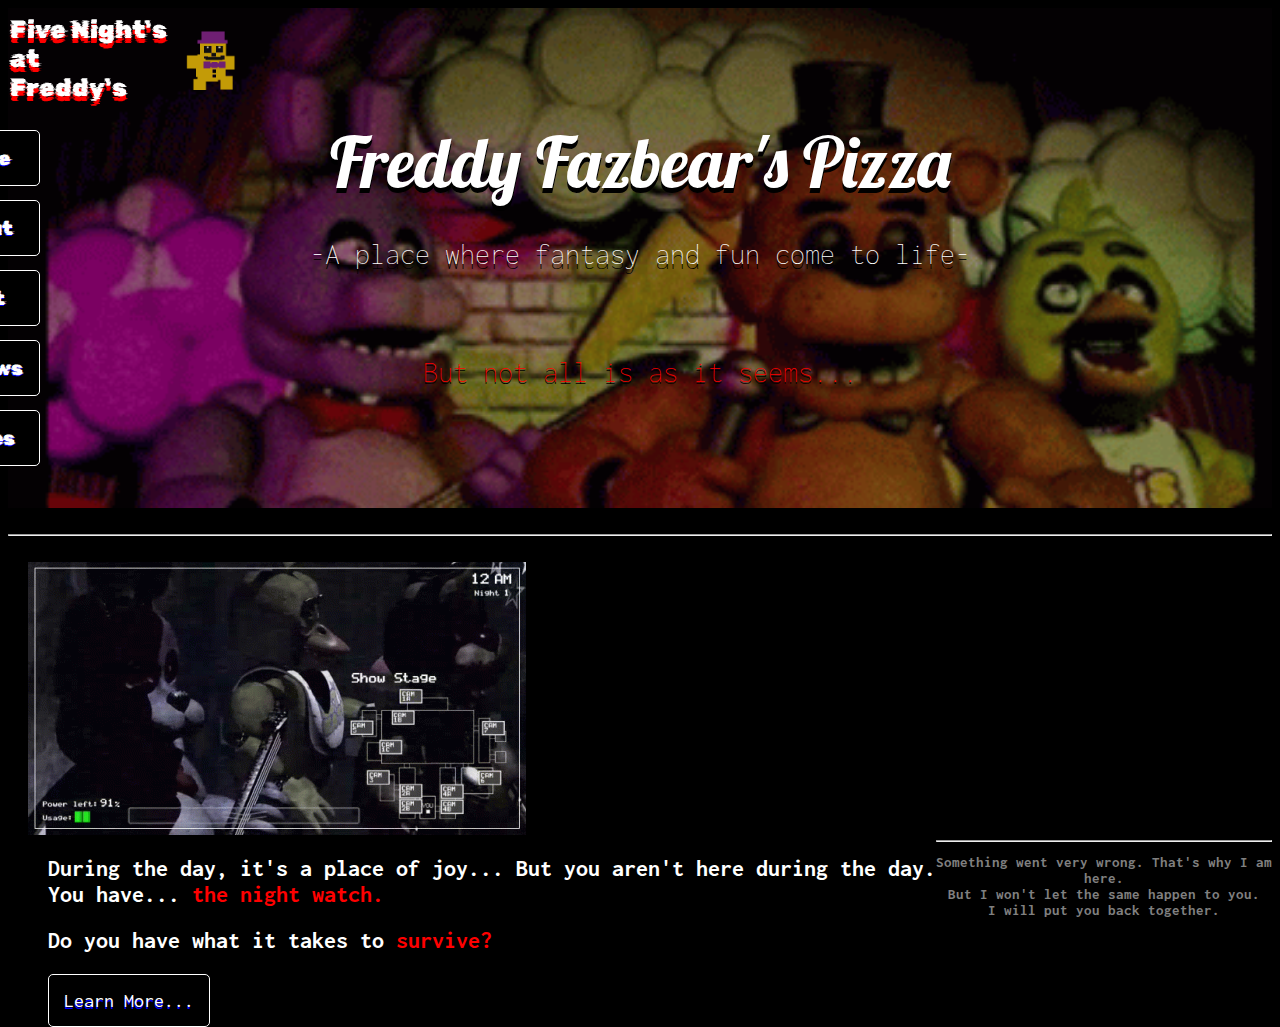
<file: index.html>
<!DOCTYPE html>
<html lang="en">
<head>
    <link rel="stylesheet" href="stylesheet_index.css"> <!--Link for stylesheet-->
    <meta charset="UTF-8">
    <meta http-equiv="X-UA-Compatible" content="IE=edge">
    <meta name="viewport" content="width=device-width, initial-scale=1.0">
    <title>Home - Five Night's at Freddy's</title>
</head>
<body>
    <!--Title of the website-->
    <header>
        <a href="index.html" class="webTitle2">Five Night's<br> at<br> Freddy's</a>
    </header>

    <!--Title with a background image-->
    <div id="titleImage">
        <div class="titleText">
            <h1 class="webTitle1">
                <label class="pizzaPlace">Freddy Fazbear's Pizza</label> <br> <br>-A place where fantasy and fun come to life-
            </h1>
            <br> <br>
            <p class="bottomText">But not all is as it seems...</p> <!--Bottom Text-->
        </div>
    </div>
    <br>

    <!--Side Navigation-->
    <nav id="sideNav">
        <a href="index.html" id="homeLink">Home</a>
        <a href="about.html" id="aboutLink">About</a>
        <a href="char.html" id="charLink">Cast</a>
        <a href="review.html" id="reviewLink">Reviews</a>
        <a href="game.html" id="gameLink">Games</a>
    </nav>

    <hr>
    <br>

    <!--Small section GIF and text-->
    <main id="info">
        <img src="/images/FNAF_stageCam-mvi.gif">
        <div class="leftText">
            <h2>During the day, it's a place of joy... But you aren't here during the day.<br> You have... 
                <label class="night">the night watch.</label>
            </h2>
            <h2>Do you have what it takes to <label class="night">survive?</label></h2>
            <br>
            <a href="about.html" id="aboutLink-button">Learn More...</a> <!--Button to About page-->
        </div>
    </main>

    <br><br><br><br><br><br><br><br><br><br><br><br><br><br><br> <!--Bunch of breaks-->
    <hr>

    <!--Footer with a short text-->
    <footer id="footer"> 
        <h2>
            Something went very wrong. That's why I am here.<br>
            But I won't let the same happen to you.<br>
            I will put you back together.
        </h2>
    </footer>

    <img src="/images/fredbearPlush.gif" id="fredbear" title="Hello" width="60px"> <!--Fredbear Image-->

    <script src="fredbear.js"></script> <!--Fredbear's JavaScript-->
</body>
</html>
</file>
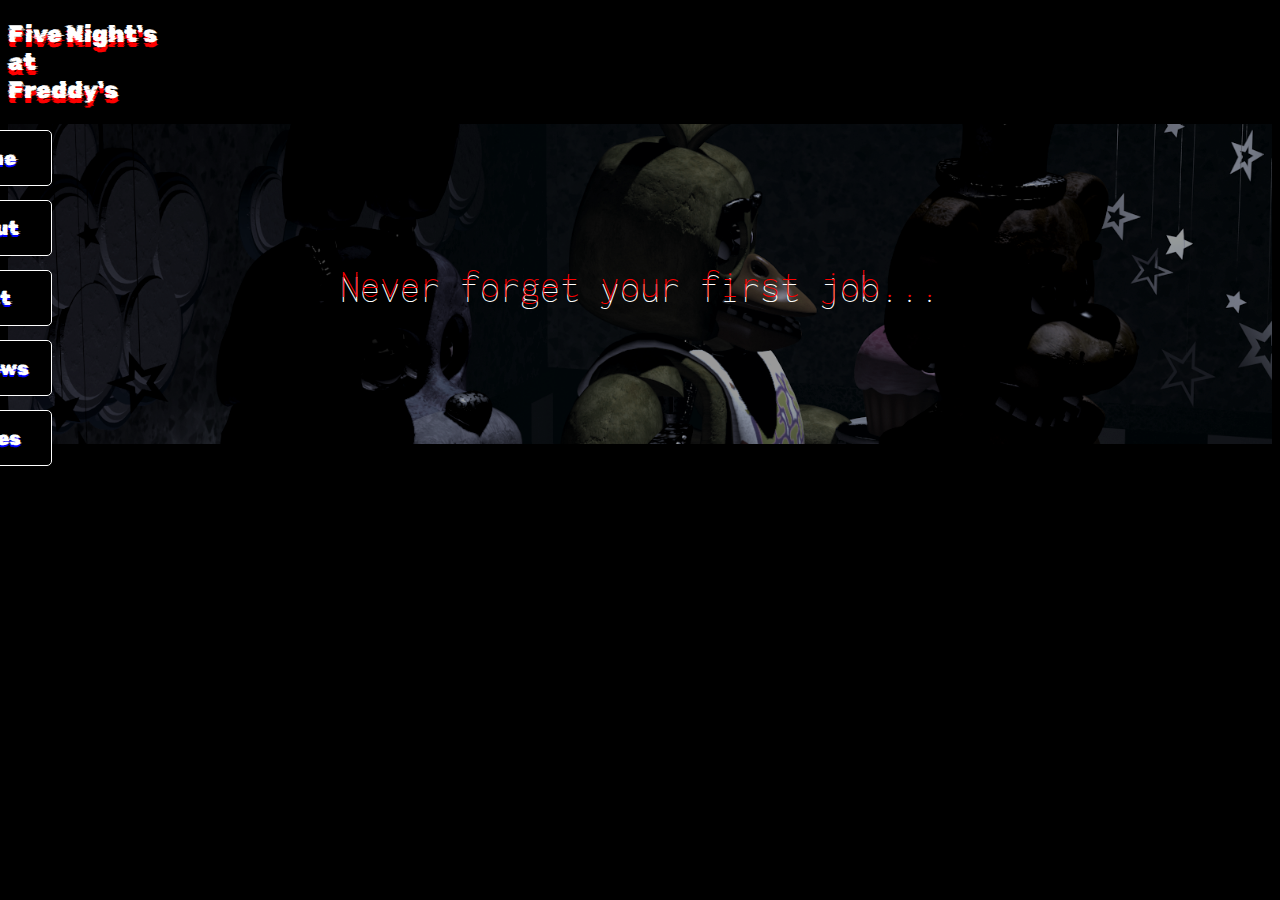
<file: website/index.html>
<!DOCTYPE html>
<html lang="en">
<head>
    <link rel="stylesheet" href="stylesheet.css">
    <meta charset="UTF-8">
    <meta http-equiv="X-UA-Compatible" content="IE=edge">
    <meta name="viewport" content="width=device-width, initial-scale=1.0">
    <title>temp_Title</title>
</head>
<body>
    <div>
        <h2 class="webTitle2">Five Night's<br> at<br> Freddy's</h3>
    </div>

    <div class="titleImage">
        <div class="titleText">
            <h1 class="webTitle1">Never forget your first job...</h1> 
        </div>
    </div>
    

    <div id="sideNav">
        <a href="" id="homeLink">Home</a>
        <a href="" id="aboutLink">About</a>
        <a href="" id="charLink">Cast</a>
        <a href="" id="reviewLink">Reviews</a>
        <a href="" id="gameLink">Games</a>
    </div>
</body>
</html>
</file>
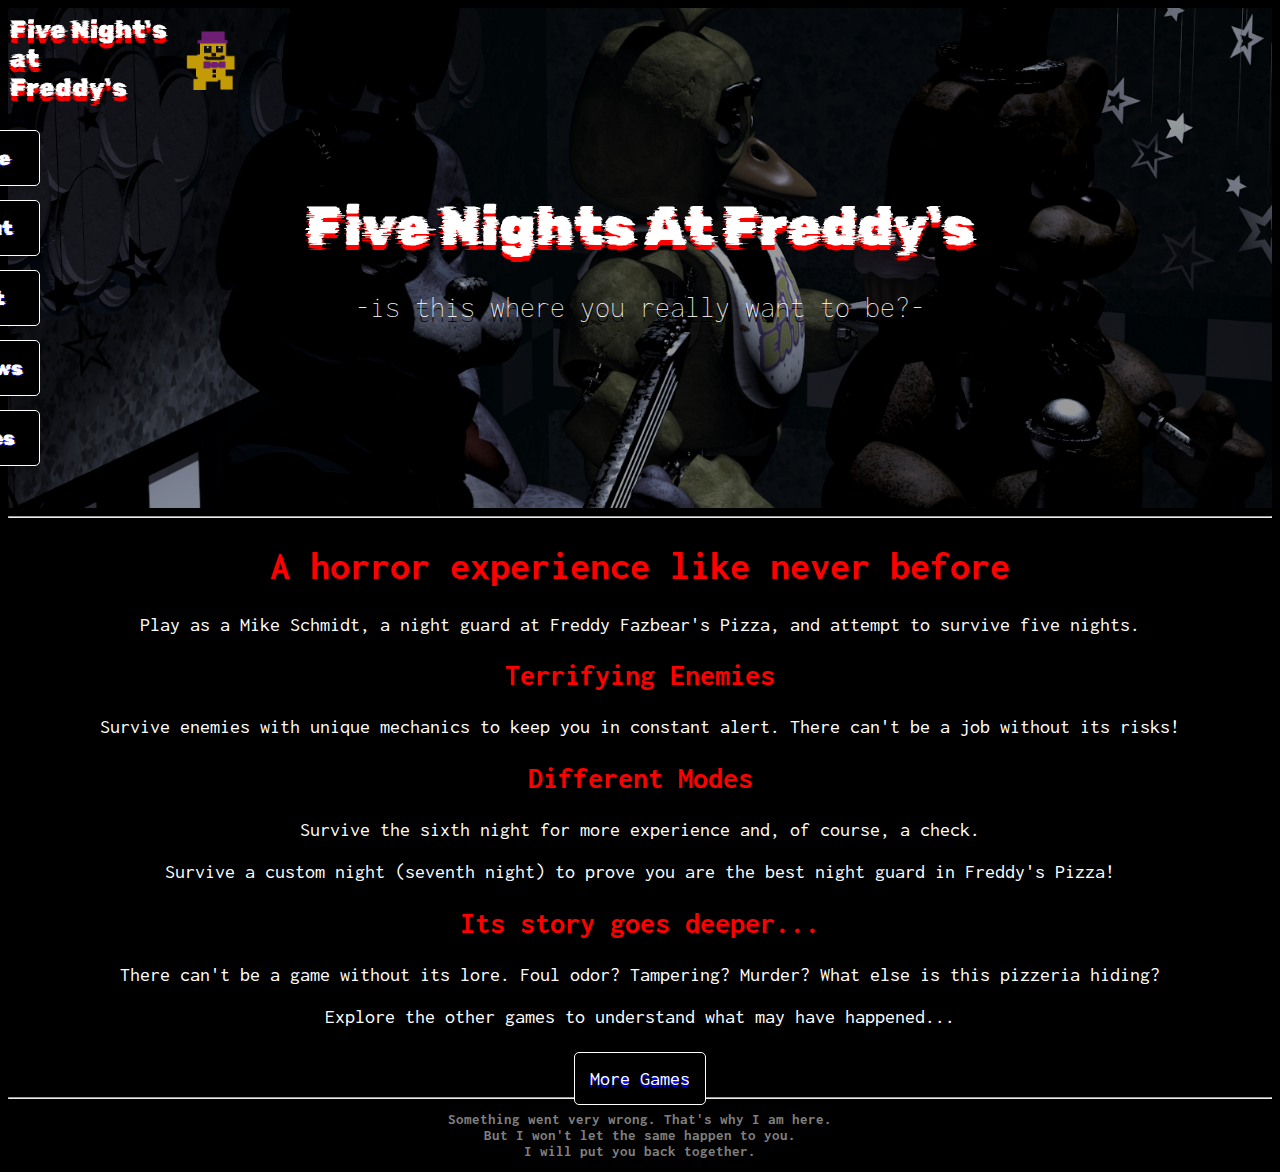
<file: about.html>
<!DOCTYPE html>
<html lang="en">
<head>
    <link rel="stylesheet" href="stylesheet_about.css">
    <meta charset="UTF-8">
    <meta http-equiv="X-UA-Compatible" content="IE=edge">
    <meta name="viewport" content="width=device-width, initial-scale=1.0">
    <title>About - Five Nights at Freddy's</title>
</head>
<body>
    <header>
        <a href="index.html" class="webTitle2">Five Night's<br> at<br> Freddy's</a>
    </header>

    <nav id="sideNav">
        <a href="index.html" id="homeLink">Home</a>
        <a href="about.html" id="aboutLink">About</a>
        <a href="char.html" id="charLink">Cast</a>
        <a href="review.html" id="reviewLink">Reviews</a>
        <a href="game.html" id="gameLink">Games</a>
    </nav>

    <div id="titleImage">
        <div class="titleText">
            <h1 class="webTitle1">
                <label class="theTitle">Five Nights At Freddy's</label> <br> <br>-is this where you really want to be?-
            </h1>
        </div>
    </div>

    <hr>

    <!--For containing text-->
    <main id="textContainer">
        <h1 class="horrorText">A horror experience like never before</h1>
        <p>
            Play as a Mike Schmidt, a night guard at Freddy Fazbear's Pizza, and attempt to survive five nights.
        </p>

        <h2 class="horrorText">Terrifying Enemies</h2>
        <p>
            Survive enemies with unique mechanics to keep you in constant alert. There can't be a job without its risks!
        </p>

        <h2 class="horrorText">Different Modes</h2>
        <p>
            Survive the sixth night for more experience and, of course, a check.<br><br>
            Survive a custom night (seventh night) to prove you are the best night guard in Freddy's Pizza!
        </p>

        <h2 class="horrorText">Its story goes deeper...</h2>
        <p>
            There can't be a game without its lore. Foul odor? Tampering? Murder? What else is this pizzeria hiding?
            <br><br>
            Explore the other games to understand what may have happened...
        </p>
        <br>
        <a href="game.html" id="gameLink-button">More Games</a> <!--button to Game page-->
    </main>

    <hr>

    <footer id="footer"> 
        <h2>
            Something went very wrong. That's why I am here.<br>
            But I won't let the same happen to you.<br>
            I will put you back together.
        </h2>
    </footer>

    <img src="/images/fredbearPlush.gif" id="fredbear" title="Hello" width="60px">

    <script src="fredbear.js"></script>
</body>
</html>
</file>
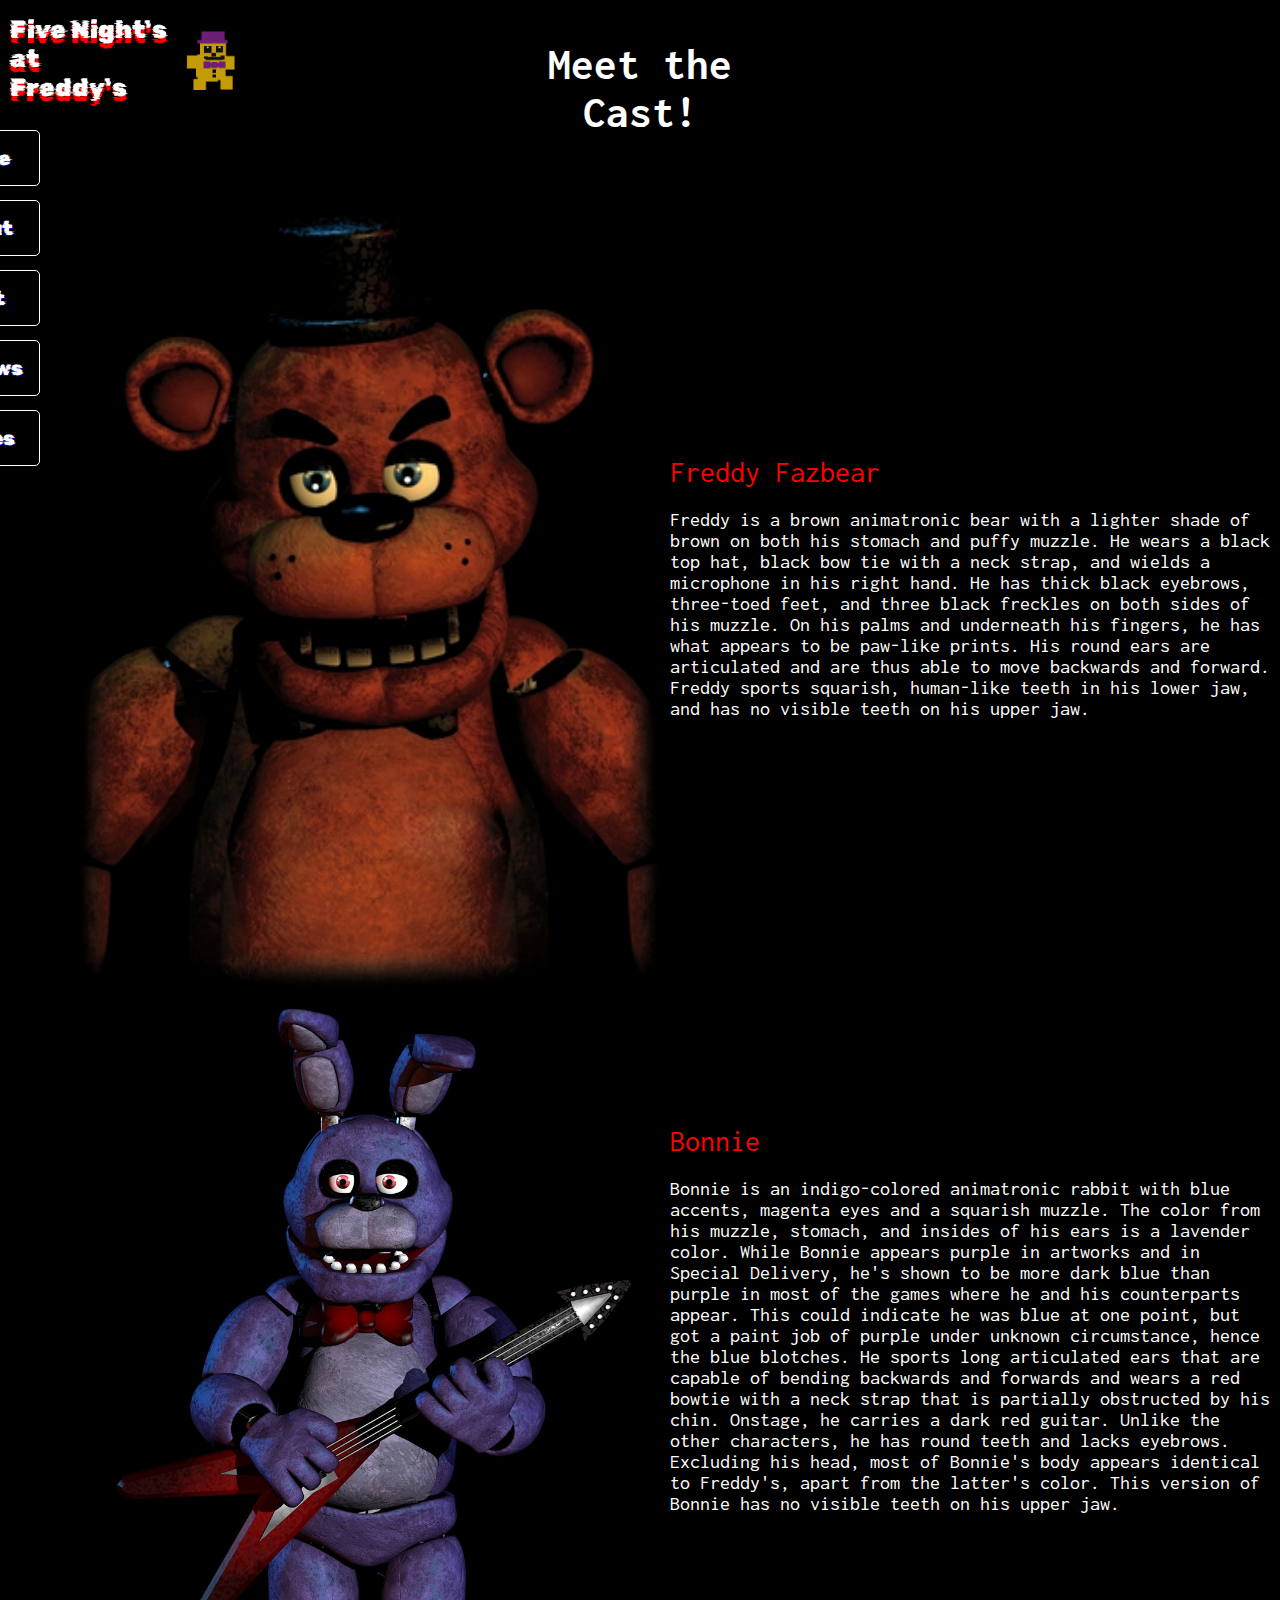
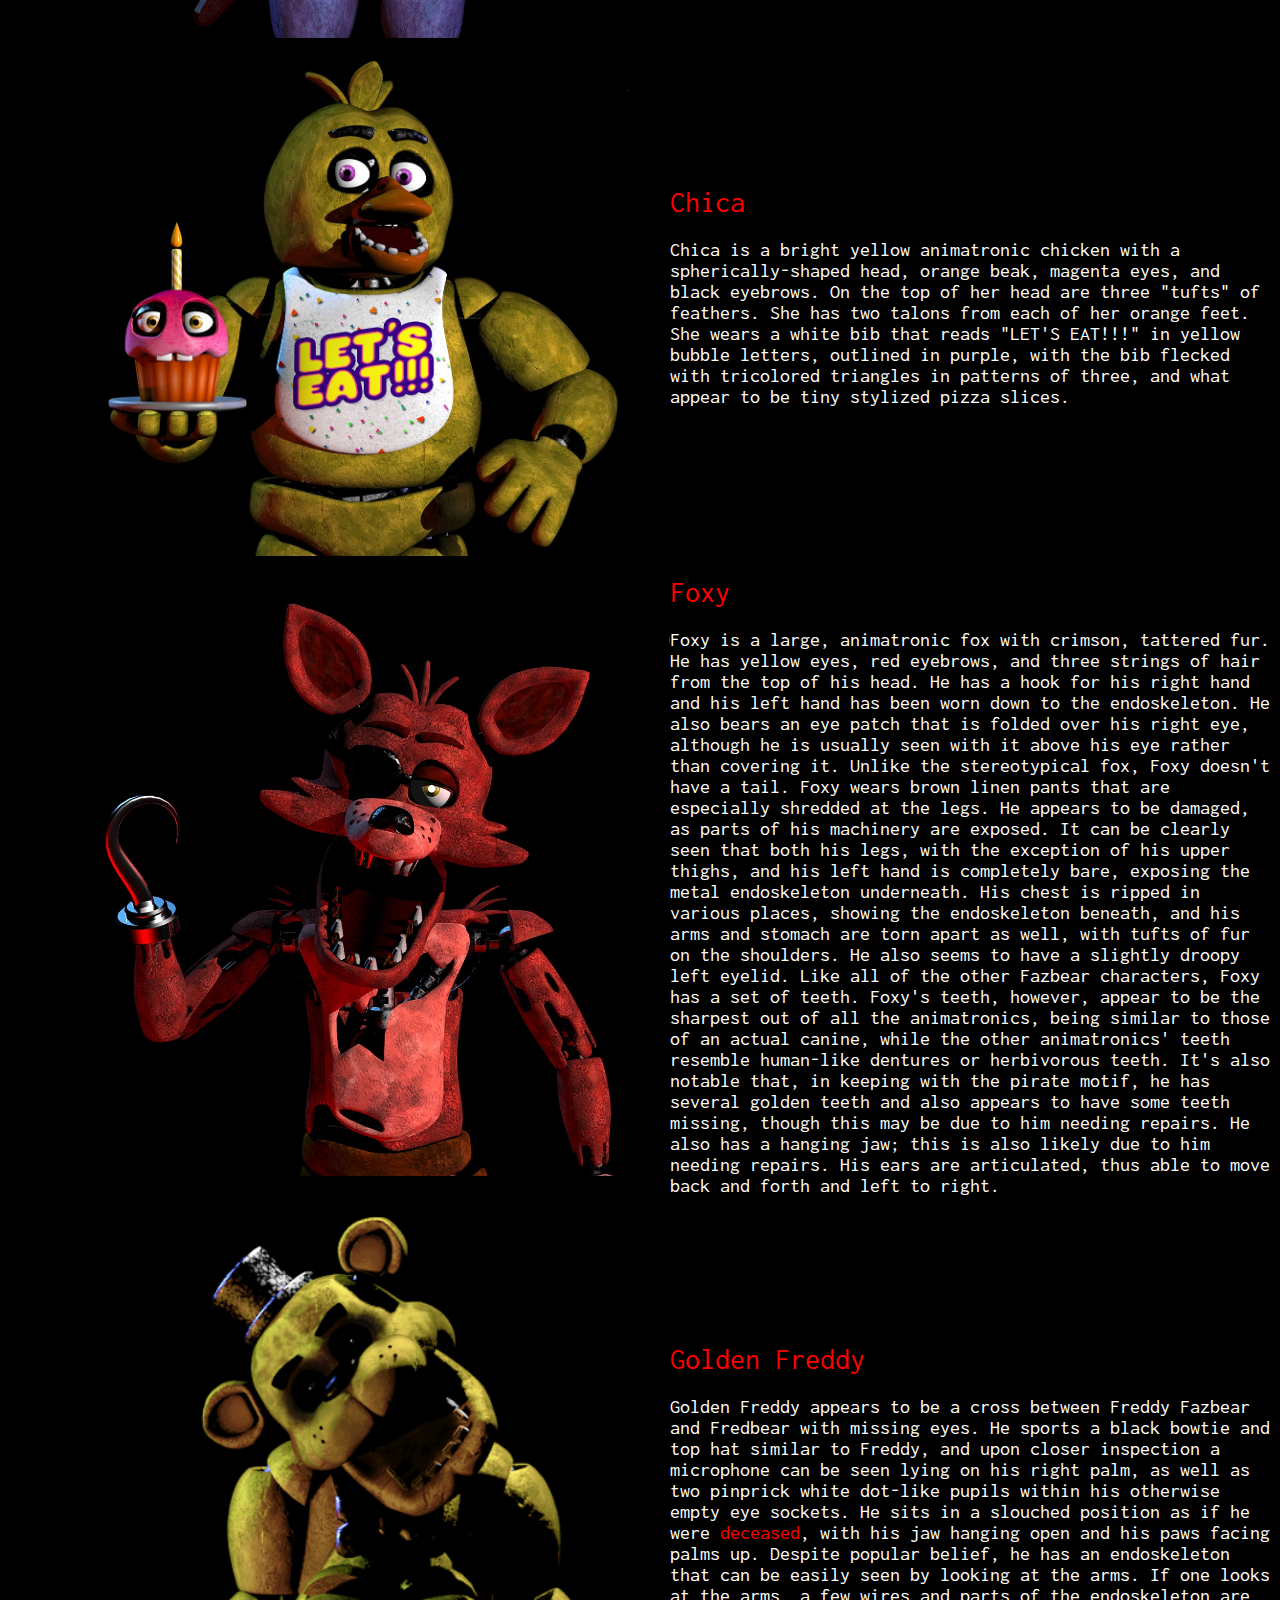
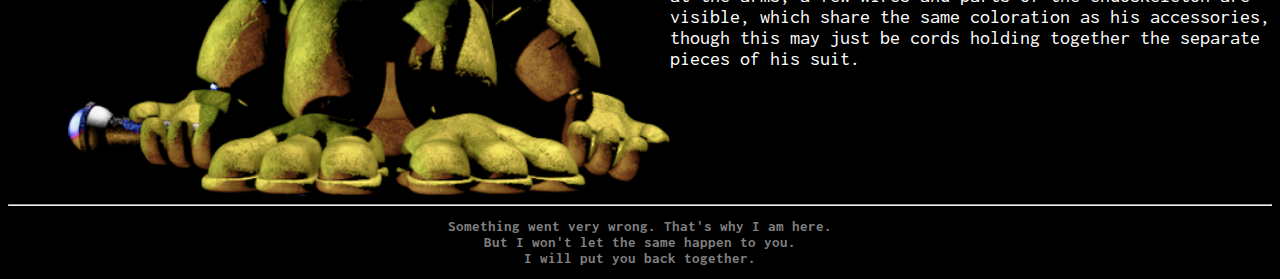
<file: char.html>
<!DOCTYPE html>
<html lang="en">
<head>
    <link rel="stylesheet" href="stylesheet_char.css">
    <meta charset="UTF-8">
    <meta http-equiv="X-UA-Compatible" content="IE=edge">
    <meta name="viewport" content="width=device-width, initial-scale=1.0">
    <title>Cast - Five Night's at Freddy's</title>
</head>
<body>
    <header>
        <a href="index.html" class="webTitle2">Five Night's<br> at<br> Freddy's</a>
    </header>

    <nav id="sideNav">
        <a href="index.html" id="homeLink">Home</a>
        <a href="about.html" id="aboutLink">About</a>
        <a href="char.html" id="charLink">Cast</a>
        <a href="review.html" id="reviewLink">Reviews</a>
        <a href="game.html" id="gameLink">Games</a>
    </nav>

    <h1 class="webTitle1">
        <div class="altText">Meet the Cast!</div>
    </h1>

    <!--Information on the characters-->
    <main id="info">
        <div id="info-Freddy">
            <img src="/images/Freddy.png" width="200px"> <!--image of the character-->        
            <p>
                <label>Freddy Fazbear</label> <!--name of character-->
                <br><br>
                Freddy is a brown animatronic bear with a lighter shade of brown on both his stomach and puffy muzzle.
                He wears a black top hat, black bow tie with a neck strap, and wields a microphone in his right hand.
                He has thick black eyebrows, three-toed feet, and three black freckles on both sides of his muzzle. On his palms and 
                underneath his fingers, he has what appears to be paw-like prints. His round ears are articulated and are thus able 
                to move backwards and forward. Freddy sports squarish, human-like teeth in his lower jaw, and has no visible teeth on 
                his upper jaw.
            </p>
        </div>

        <div id="info-Bonnie">
            <img src="/images/Bonnie.jpg" width="200px">
            <p>
                <label>Bonnie</label>
                <br><br>
                Bonnie is an indigo-colored animatronic rabbit with blue accents, magenta eyes and a squarish muzzle. The color from 
                his muzzle, stomach, and insides of his ears is a lavender color. While Bonnie appears purple in 
                artworks and in Special Delivery, he's shown to be more dark blue than purple in most of the games where he and his 
                counterparts appear. This could indicate he was blue at one point, but got a paint job of purple 
                under unknown circumstance, hence the blue blotches. He sports long articulated ears that are capable of bending 
                backwards and forwards and wears a red bowtie with a neck strap that is 
                partially obstructed by his chin. Onstage, he carries a dark red guitar. Unlike the other characters, he has round teeth 
                and lacks eyebrows. Excluding his head, most of Bonnie's body appears identical to Freddy's, apart from the latter's 
                color. This version of Bonnie has no visible teeth on his upper jaw.
            </p>
        </div>

        <div id="info-Chica">
            <img src="/images/Chica.jpg" width="200px">
            <p>
                <label>Chica</label>
                <br><br>
                Chica is a bright yellow animatronic chicken with a spherically-shaped head, orange beak, magenta eyes, and black 
                eyebrows. On the top of her head are three "tufts" of feathers. She has two talons from each of her orange feet. She 
                wears a white bib that reads "LET'S EAT!!!" in yellow bubble letters, outlined in purple, with the bib flecked with 
                tricolored triangles in patterns of three, and what appear to be tiny stylized pizza slices.
            </p>
        </div>

        <div id="info-Foxy">
            <img src="/images/Foxy.jpg" width="200px">
            <p>
                <label>Foxy</label>
                <br><br>
                Foxy is a large, animatronic fox with crimson, tattered fur. He has yellow eyes, red eyebrows, and three strings of 
                hair from the top of his head. He has a hook for his right hand and his left hand has been worn down to the endoskeleton. 
                He also bears an eye patch that is folded over his right eye, although he is usually seen with it above his eye rather 
                than covering it. Unlike the stereotypical fox, Foxy doesn't have a tail. Foxy wears brown linen pants that are 
                especially shredded at the legs. He appears to be damaged, as parts of his machinery are exposed. It can be clearly 
                seen that both his legs, with the exception of his upper thighs, and his left hand is completely bare, exposing the 
                metal endoskeleton underneath. His chest is ripped in various places, showing the endoskeleton beneath, and his arms 
                and stomach are torn apart as well, with tufts of fur on the shoulders. He also seems to have a slightly droopy left 
                eyelid. Like all of the other Fazbear characters, Foxy has a set of teeth. Foxy's teeth, however, appear to be the 
                sharpest out of all the animatronics, being similar to those of an actual canine, while the other animatronics' teeth 
                resemble human-like dentures or herbivorous teeth. It's also notable that, in keeping with the pirate motif, he has 
                several golden teeth and also appears to have some teeth missing, though this may be due to him needing repairs. He 
                also has a hanging jaw; this is also likely due to him needing repairs. His ears are articulated, thus able to move 
                back and forth and left to right. 
            </p>
        </div>

        <div id="info-GFreddy">
            <img src="/images/Golden_freddy.png" width="200px">
            <p>
                <label>Golden Freddy</label>
                <br><br>
                Golden Freddy appears to be a cross between Freddy Fazbear and Fredbear with missing eyes. He sports a black bowtie and 
                top hat similar to Freddy, and upon closer inspection a microphone can be seen lying on his right palm, as well as two 
                pinprick white dot-like pupils within his otherwise empty eye sockets. He sits in a slouched position as if he were 
                <a href="somethingelse.html" id="something">deceased</a>, with his jaw hanging open and his paws facing palms up. Despite popular belief, he has an endoskeleton that 
                can be easily seen by looking at the arms. If one looks at the arms, a few wires and parts of the endoskeleton are 
                visible, which share the same coloration as his accessories, though this may just be cords holding together the separate 
                pieces of his suit.
            </p>
        </div>
    </main>

    <hr>
    <footer id="footer"> 
        <h2>
            Something went very wrong. That's why I am here.<br>
            But I won't let the same happen to you.<br>
            I will put you back together.
        </h2>
    </footer>

    <img src="/images/fredbearPlush.gif" id="fredbear" title="Hello" width="60px">

    <script src="fredbear.js"></script>
</body>
</html>
</file>
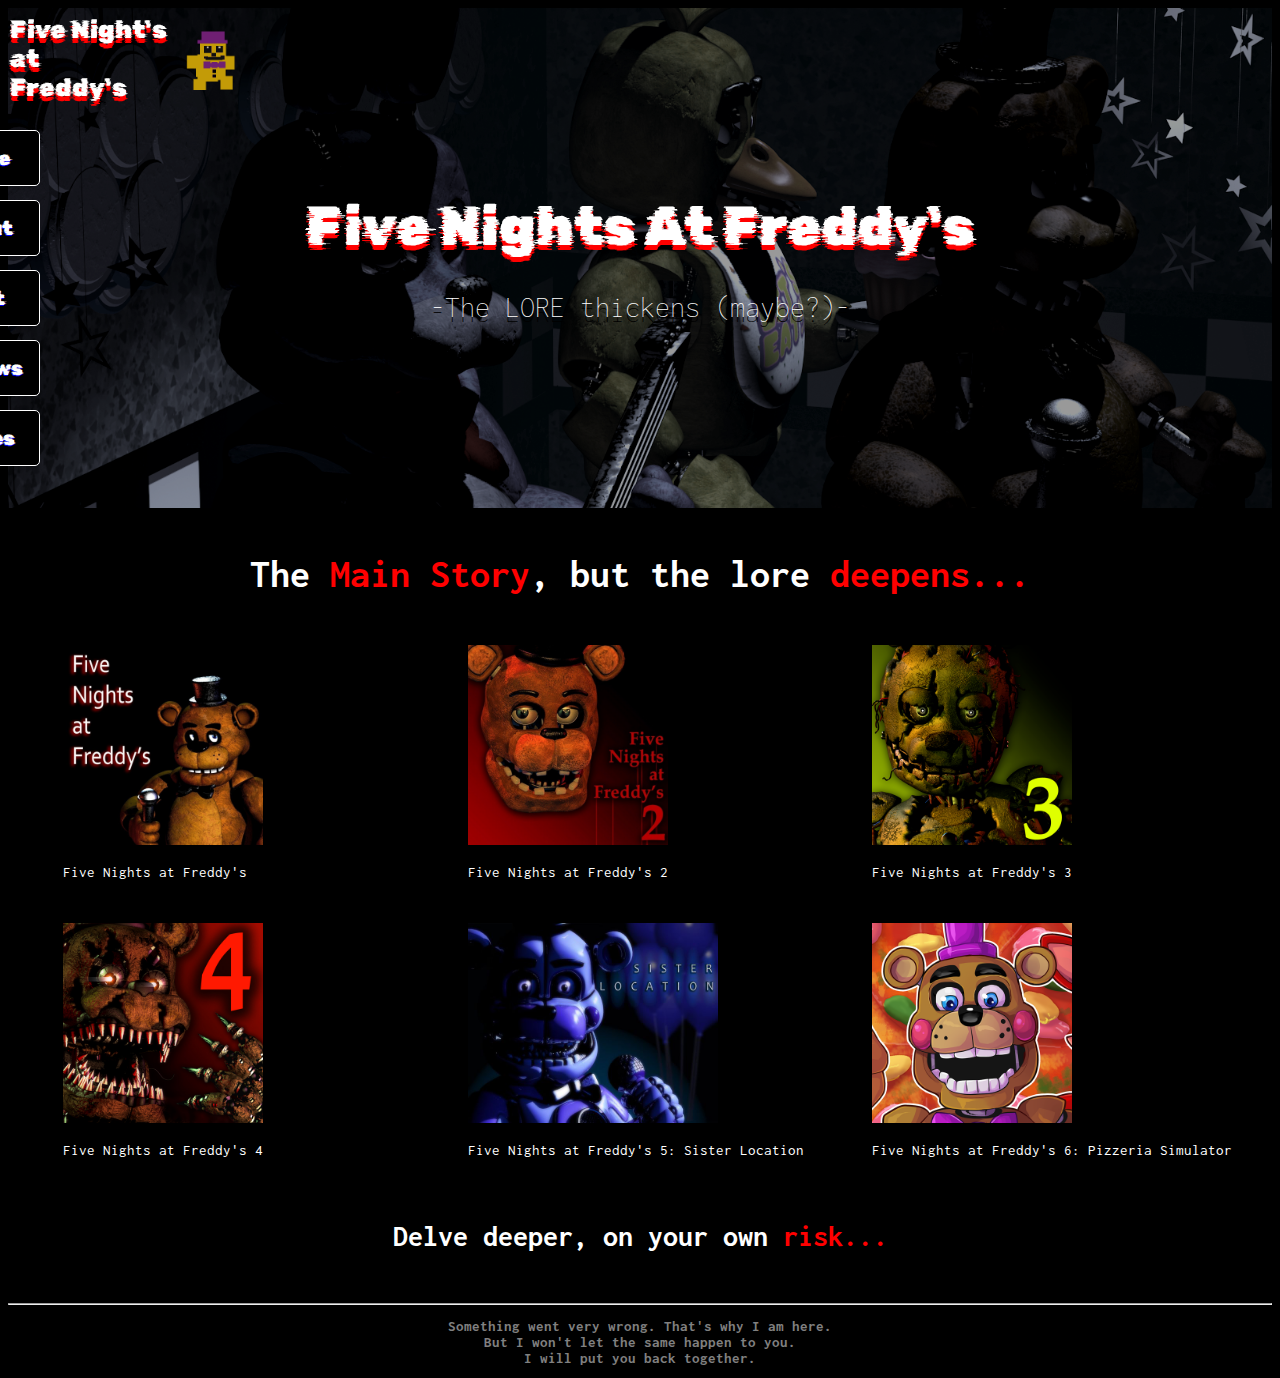
<file: game.html>
<!DOCTYPE html>
<html lang="en">
<head>
    <link rel="stylesheet" href="stylesheet_game.css">
    <meta charset="UTF-8">
    <meta http-equiv="X-UA-Compatible" content="IE=edge">
    <meta name="viewport" content="width=device-width, initial-scale=1.0">
    <title>Games - Five Nights at Freddy's</title>
</head>
<body>
    <header>
        <a href="index.html" class="webTitle2">Five Night's<br> at<br> Freddy's</a>
    </header>

    <nav id="sideNav">
        <a href="index.html" id="homeLink">Home</a>
        <a href="about.html" id="aboutLink">About</a>
        <a href="char.html" id="charLink">Cast</a>
        <a href="review.html" id="reviewLink">Reviews</a>
        <a href="game.html" id="gameLink">Games</a>
    </nav>

    <div id="titleImage">
        <div class="titleText">
            <h1 class="webTitle1">
                <label class="theTitle">Five Nights At Freddy's</label> <br> <br>-The LORE thickens (maybe?)-
            </h1>
        </div>
    </div>
    <br>

    <!--For containing text-->
    <main id="textContainer">
        <h1>The <label class="horrorText">Main Story</label>, but the lore <label class="horrorText">deepens...</label></h1>
    </main>
    <br>

    <!--For the images-->
    <div class="row">
        <div class="column">
            <img 
            src="/images/fnaf1.jpg"
            width="200" height="200">
            <p class="text">
                Five Nights at Freddy's
            </p>
            <br>
        </div>
        
        <div class="column">
            <img 
            src="/images/fnaf2.jpg"
            width="200" height="200">
            <p class="text">
                Five Nights at Freddy's 2
            </p>
            <br>
        </div>
        
        <div class="column">
            <img 
            src="/images/fnaf3.png"
            width="200" height="200">
            <p class="text">
                Five Nights at Freddy's 3
            </p>
        </div>
    </div>
    <div class="row">
        <div class="column">
            <img 
            src="/images/fnaf4.jpg"
            width="200" height="200">
            <p class="text">
                Five Nights at Freddy's 4
            </p>
        </div>

        <div class="column">
            <img 
            src="/images/fnaf5.jpg"
            width="250" height="200">
            <p class="text">
                Five Nights at Freddy's 5: Sister Location
            </p>
        </div>

        <div class="column">
            <img 
            src="/images/fnaf6.png"
            width="200" height="200">
            <p class="text">
                Five Nights at Freddy's 6: Pizzeria Simulator
            </p>
        </div>
    </div>
    <br>
    <div id="textContainer">
        <h2>Delve deeper, on your own <label class="horrorText">risk...</label></h2>   
    </div>
    <br>

    <hr>

    <footer id="footer"> 
        <h2>
            Something went very wrong. That's why I am here.<br>
            But I won't let the same happen to you.<br>
            I will put you back together.
        </h2>
    </footer>

    <img src="/images/fredbearPlush.gif" id="fredbear" title="Hello" width="60px">

    <script src="fredbear.js"></script>
</body>
</html>
</file>
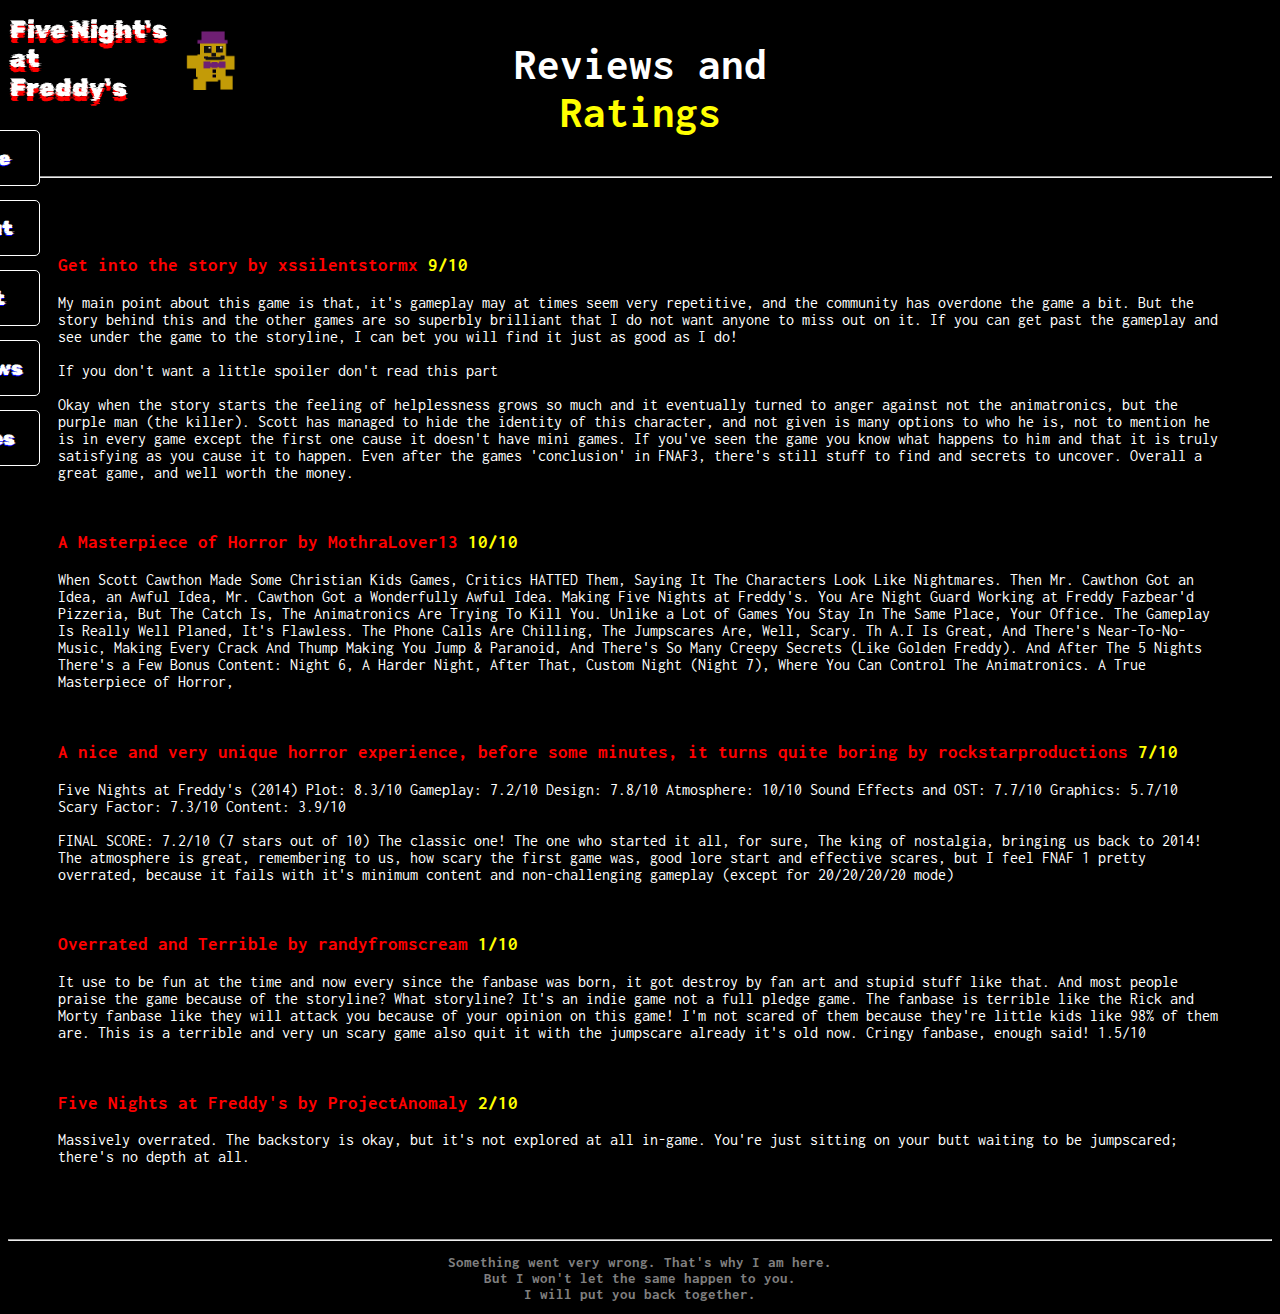
<file: review.html>
<!DOCTYPE html>
<html lang="en">
<head>
    <link rel="stylesheet" href="stylesheet_review.css">
    <meta charset="UTF-8">
    <meta http-equiv="X-UA-Compatible" content="IE=edge">
    <meta name="viewport" content="width=device-width, initial-scale=1.0">
    <title>Reviews - Five Nights at Freddy's</title>
</head>
<body>
    <header>
        <a href="index.html" class="webTitle2">Five Night's<br> at<br> Freddy's</a>
    </header>

    <nav id="sideNav">
        <a href="index.html" id="homeLink">Home</a>
        <a href="about.html" id="aboutLink">About</a>
        <a href="char.html" id="charLink">Cast</a>
        <a href="review.html" id="reviewLink">Reviews</a>
        <a href="game.html" id="gameLink">Games</a>
    </nav>

    <h1 class="webTitle1">
        <div class="altText">Reviews and <span class="rating">Ratings</span></div>
    </h1>
    <hr>

    <!--Reviews of players who played the game-->
    <main id="reviews">
        <h3 class="user">Get into the story by xssilentstormx <span class="rating">9/10</span></h3>
        <p>
            My main point about this game is that, it's gameplay may at times seem very repetitive, and the community has overdone the 
            game a bit. But the story behind this and the other games are so superbly brilliant that I do not want anyone to miss out on 
            it. If you can get past the gameplay and see under the game to the storyline, I can bet you will find it just as good as I do!
            <br><br>
            If you don't want a little spoiler don't read this part
            <br><br>
            Okay when the story starts the feeling of helplessness grows so much and it eventually turned to anger against not the 
            animatronics, but the purple man (the killer). Scott has managed to hide the identity of this character, and not given 
            is many options to who he is, not to mention he is in every game except the first one cause it doesn't have mini games. If 
            you've seen the game you know what happens to him and that it is truly satisfying as you cause it to happen. Even after the 
            games 'conclusion' in FNAF3, there's still stuff to find and secrets to uncover. Overall a great game, and well worth the 
            money.
        </p>
        <br>

        <h3 class="user">A Masterpiece of Horror by MothraLover13 <span class="rating">10/10</span></h3>
        <p>
            When Scott Cawthon Made Some Christian Kids Games, Critics HATTED Them, Saying It The Characters Look Like Nightmares. 
            Then Mr. Cawthon Got an Idea, an Awful Idea, Mr. Cawthon Got a Wonderfully Awful Idea. Making Five Nights at Freddy's. 
            You Are Night Guard Working at Freddy Fazbear'd Pizzeria, But The Catch Is, The Animatronics Are Trying To Kill You. 
            Unlike a Lot of Games You Stay In The Same Place, Your Office. The Gameplay Is Really Well Planed, It's Flawless. The 
            Phone Calls Are Chilling, The Jumpscares Are, Well, Scary. Th A.I Is Great, And There's Near-To-No-Music, Making Every 
            Crack And Thump Making You Jump & Paranoid, And There's So Many Creepy Secrets (Like Golden Freddy). And After The 5 Nights 
            There's a Few Bonus Content: Night 6, A Harder Night, After That, Custom Night (Night 7), Where You Can Control The 
            Animatronics. A True Masterpiece of Horror,
        </p>
        <br>

        <h3 class="user">
            A nice and very unique horror experience, before some minutes, it turns quite boring by rockstarproductions
            <span class="rating">7/10</span>
        </h3>
        <p>
            Five Nights at Freddy's (2014) Plot: 8.3/10 Gameplay: 7.2/10 Design: 7.8/10 Atmosphere: 10/10 Sound Effects and OST: 7.7/10 
            Graphics: 5.7/10 Scary Factor: 7.3/10 Content: 3.9/10
            <br><br>
            FINAL SCORE: 7.2/10 (7 stars out of 10) The classic one! The one who started it all, for sure, The king of nostalgia, bringing 
            us back to 2014! The atmosphere is great, remembering to us, how scary the first game was, good lore start and effective 
            scares, but I feel FNAF 1 pretty overrated, because it fails with it's minimum content and non-challenging gameplay (except 
            for 20/20/20/20 mode)
        </p>
        <br>

        <h3 class="user">Overrated and Terrible by randyfromscream <span class="rating">1/10</span></h3>
        <p>
            It use to be fun at the time and now every since the fanbase was born, it got destroy by fan art and stupid stuff like 
            that. And most people praise the game because of the storyline? What storyline? It's an indie game not a full pledge game. 
            The fanbase is terrible like the Rick and Morty fanbase like they will attack you because of your opinion on this game! 
            I'm not scared of them because they're little kids like 98% of them are. This is a terrible and very un scary game also 
            quit it with the jumpscare already it's old now. Cringy fanbase, enough said! 1.5/10
        </p>
        <br>

        <h3 class="user">Five Nights at Freddy's by ProjectAnomaly <span class="rating">2/10</span></h3>
        <p>
            Massively overrated. The backstory is okay, but it's not explored at all in-game. You're just sitting on your butt waiting 
            to be jumpscared; there's no depth at all.
        </p>
    </main>

    <hr>
    <footer id="footer"> 
        <h2>
            Something went very wrong. That's why I am here.<br>
            But I won't let the same happen to you.<br>
            I will put you back together.
        </h2>
    </footer>

    <img src="/images/fredbearPlush.gif" id="fredbear" title="Hello" width="60px">

    <script src="fredbear.js"></script>
</body>
</html>
</file>
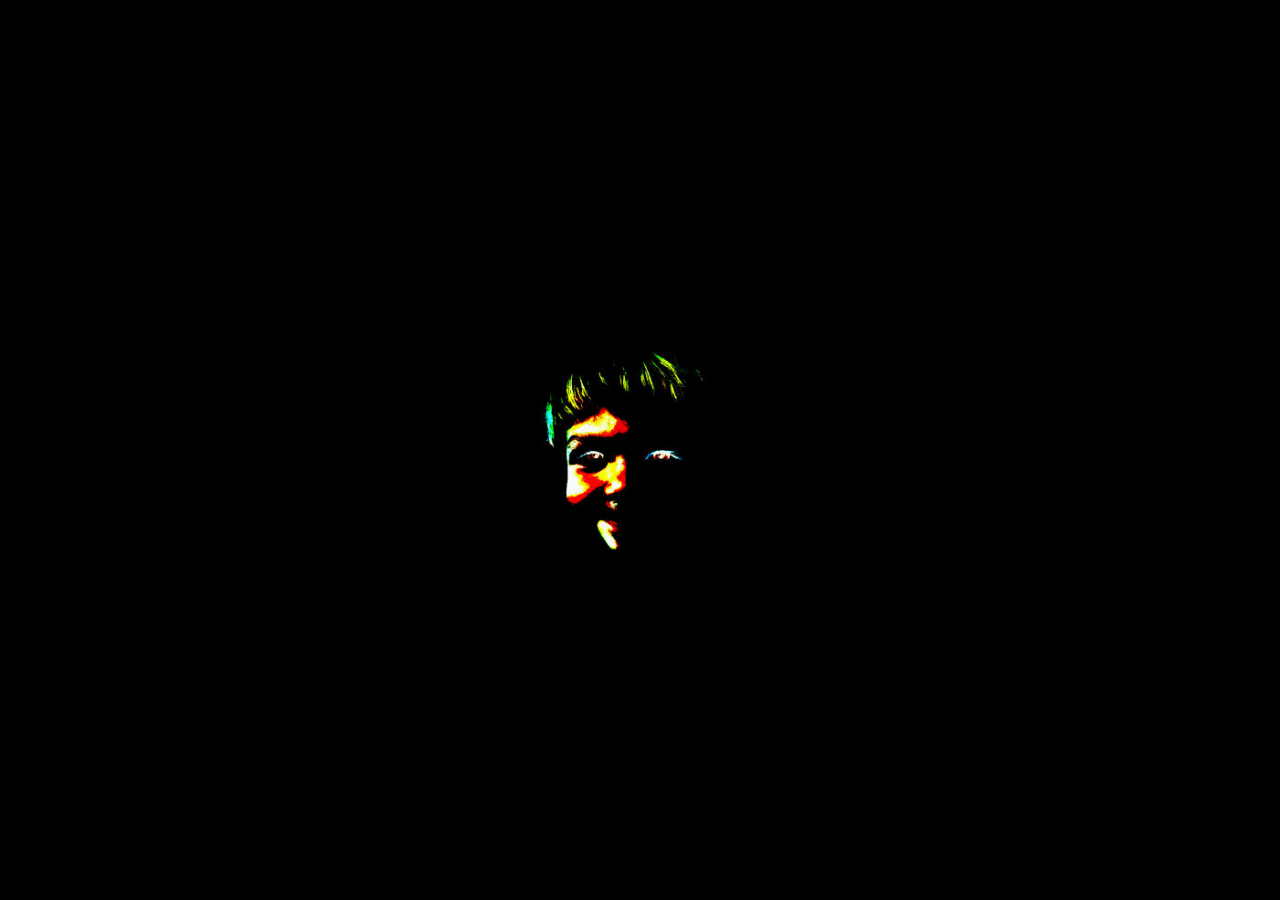
<file: somethingelse.html>
<!DOCTYPE html>
<html lang="en">
<head>
    <link rel="stylesheet" href="somethingelse.css">
    <meta charset="UTF-8">
    <meta http-equiv="X-UA-Compatible" content="IE=edge">
    <meta name="viewport" content="width=device-width, initial-scale=1.0">
    <title>The One You Shouldn't Have Killed</title>
</head>
<body>
    <img src="/images/someone.jpeg" width="200">
</body>
</html>
</file>
<file: stylesheet_index.css>
@import url('https://fonts.googleapis.com/css2?family=Rubik+Glitch&display=swap');

@import url('https://fonts.googleapis.com/css2?family=Inconsolata&display=swap');

@import url('https://fonts.googleapis.com/css2?family=Lobster&display=swap');

* {
    box-sizing: border-box;
}

body {
    background-color: black;
}

/*Styling the image of the title*/
#titleImage {
    position: relative;
    max-width: 100%;
    height: 500px;
    display: flex;
    align-items: center;
    justify-content: center;
    background-image: url(/images/fnafCast.gif);
    background-size: cover;
}

#titleImage::before {
    content: "";
    position: absolute;
    top: 0px;
    right: 0px;
    bottom: 0px;
    left: 0px;
    background-color: rgba(0, 0, 0, 0.4);
}

/*Styling the pizzeria name*/
.pizzaPlace {
    font-weight: 100;
    font-family: 'Lobster', cursive;
    font-size: 70px;
}

/*For any text that needs to be red*/
.night {
    color: red;
}

/*Styling the website title*/
.webTitle1 {
    position: relative;
    opacity: 1;
    font-family: 'Inconsolata', monospace;
    font-weight: 30;
    font-size: 30px;
    color: white;
    text-shadow: 0px 5px black;
    text-align: center;
}

.webTitle2 {
    position: absolute;
    position: fixed;
    top: 15px;
    left: 10px;
    z-index: 1;
    opacity: 1;
    text-decoration: none;
    font-family: 'Rubik Glitch', cursive;
    font-weight: 100;
    font-size: 25px;
    color: white;
    text-shadow: 0px 5px red;
    text-align: left;
}

/*Styling the bottom text*/
.bottomText {
    position: relative;
    font-family: 'Inconsolata';
    font-weight: 100;
    font-size: 30px;
    color: red;
    text-shadow: 0px 2px black;
    text-align: center;
    opacity: 1;
}

/*Styling the info*/
#info {
    position: relative;
    padding-left: 20px;
    font-family: 'Inconsolata';
    color: white;
    font-size: 16px;
}

#info img {
    float: left;
}

.leftText {
    float: left;
    padding-left: 20px;
}

/*Styling Links in sideNav*/
#sideNav a {
    position: absolute;
    position: fixed;
    z-index: 1;
    left: -80px;
    transition: 0.5s;
    padding: 15px;
    width: 120px;
    text-decoration: none;
    font-family: 'Rubik Glitch';
    font-size: 20px;
    color: white;
    text-shadow: 0px 1px blue;
    text-align: center;
    border-radius: 0 5px 5px 0;
}
  
#sideNav a:hover {
    left: 0;
}
  
#homeLink {
    top: 130px;
    background-color: black;
    border: 1px solid white;
}
  
#aboutLink {
    top: 200px;
    background-color: black;
    border: 1px solid white;
}
  
#charLink {
    top: 270px;
    background-color: black;
    border: 1px solid white;
}
  
#reviewLink {
    top: 340px;
    background-color: black;
    border: 1px solid white;
}

#gameLink {
    top: 410px;
    background-color: black;
    border: 1px solid white;
}

#aboutLink-button {
    transition: 2s;
    background-color: black;
    border: 1px solid white;
    padding: 15px;
    width: 100px;
    text-decoration: none;
    font-family: 'Inconsolata';
    font-size: 20px;
    color: white;
    text-shadow: 0px 2px blue;
    text-align: center;
    border-radius: 5px 5px 5px 5px;
}

/*Styling the about button*/
#aboutLink-button:hover {
    background-color: white;
    border: 2px solid purple;
    text-shadow: none;
    color: black;
}

/*Styling the footer*/
#footer {
    position: relative;
    bottom: 0px;
    color: gray;
    font-family: 'Inconsolata';
    font-size: 10px;
    text-align: center;
}

/*Styling Fredbear*/
#fredbear { 
    cursor: pointer;
    position: absolute;
    top: 30px; 
    left: 180px; 
    z-index: 2;
    transition: all 0.1s;
}
</file>
<file: website/stylesheet.css>
@import url('https://fonts.googleapis.com/css2?family=Rubik+Glitch&display=swap');

@import url('https://fonts.googleapis.com/css2?family=Inconsolata&display=swap');

body {
    background-color: black;
}

.titleImage {
    position: relative;
    width: 100%;
    height: 320px;
    display: flex;
    align-items: center;
    justify-content: center;
    background-image: url(/images/Fnaf_stageCam.png);
    background-size: cover;
}

.titleImage::before {
    content: "";
    position: absolute;
    top: 0px;
    right: 0px;
    bottom: 0px;
    left: 0px;
    background-color: rgba(0, 0, 0, 0.4);
}

.webTitle1 {
    position: relative;
    opacity: 1;
    font-family: 'Inconsolata', monospace;
    font-weight: 30;
    font-size: 40px;
    color: red;
    text-shadow: 0px 5px white;
    text-align: center;
}

.webTitle2 {
    opacity: 1;
    font-family: 'Rubik Glitch', cursive;
    font-weight: 100;
    color: white;
    text-shadow: 0px 5px red;
    text-align: left;
}

.bottomText {
    font-family: 'Lucida Sans', 'Lucida Sans Regular', 'Lucida Grande', 'Lucida Sans Unicode', Geneva, Verdana, sans-serif;
    font-size: 30px;
    color: red;
    text-align: center;
    opacity: 1;
}

/*Styling Links in sideNav*/
#sideNav a {
    position: absolute; /* Position them relative to the browser window */
    left: -80px; /* Position them outside of the screen */
    transition: 0.5s; /* Add transition on hover */
    padding: 15px; /* 15px padding */
    width: 100px; /* Set a specific width */
    text-decoration: none; /* Remove underline */
    font-family: 'Rubik Glitch';
    font-size: 20px; /* Increase font size */
    color: white; /* White text color */
    text-shadow: 0px 2px blue;
    text-align: center;
    border-radius: 0 5px 5px 0; /* Rounded corners on the top right and bottom right side */
}
  
#sideNav a:hover {
    left: 0; /* On mouse-over, make the elements appear as they should */
}
  
/* The about link: 20px from the top with a green background */
#homeLink {
    top: 130px;
    background-color: black;
    border: 1px solid white;
}
  
#aboutLink {
    top: 200px;
    background-color: black;
    border: 1px solid white;
}
  
#charLink {
    top: 270px;
    background-color: black;
    border: 1px solid white;
}
  
#reviewLink {
    top: 340px;
    background-color: black;
    border: 1px solid white;
}

#gameLink {
    top: 410px;
    background-color: black;
    border: 1px solid white;
}
</file>
<file: stylesheet_about.css>
@import url('https://fonts.googleapis.com/css2?family=Rubik+Glitch&display=swap');

@import url('https://fonts.googleapis.com/css2?family=Inconsolata&display=swap');

@import url('https://fonts.googleapis.com/css2?family=Lobster&display=swap');

* {
    box-sizing: border-box;
}

body {
    background-color: black;
}

.webTitle1 {
    position: relative;
    opacity: 1;
    font-family: 'Inconsolata', monospace;
    font-weight: 30;
    font-size: 30px;
    color: white;
    text-shadow: 0px 5px black;
    text-align: center;
}

.webTitle2 {
    position: absolute;
    position: fixed;
    top: 15px;
    left: 10px;
    z-index: 1;
    opacity: 1;
    text-decoration: none;
    font-family: 'Rubik Glitch', cursive;
    font-weight: 100;
    font-size: 25px;
    color: white;
    text-shadow: 0px 5px red;
    text-align: left;
}

#sideNav a {
    position: absolute;
    position: fixed;
    z-index: 1;
    left: -80px;
    transition: 0.5s;
    padding: 15px;
    width: 120px;
    text-decoration: none;
    font-family: 'Rubik Glitch';
    font-size: 20px;
    color: white;
    text-shadow: 0px 1px blue;
    text-align: center;
    border-radius: 0 5px 5px 0;
}

#sideNav a:hover {
    left: 0;
}
  
#homeLink {
    top: 130px;
    background-color: black;
    border: 1px solid white;
}
  
#aboutLink {
    top: 200px;
    background-color: black;
    border: 1px solid white;
}
  
#charLink {
    top: 270px;
    background-color: black;
    border: 1px solid white;
}
  
#reviewLink {
    top: 340px;
    background-color: black;
    border: 1px solid white;
}

#gameLink {
    top: 410px;
    background-color: black;
    border: 1px solid white;
}

#titleImage {
    position: relative;
    max-width: 100%;
    height: 500px;
    display: flex;
    align-items: center;
    justify-content: center;
    background-image: url(/images/Fnaf_stageCam.png);
    background-size: cover;
}

#titleImage::before {
    content: "";
    position: absolute;
    top: 0px;
    right: 0px;
    bottom: 0px;
    left: 0px;
    background-color: rgba(0, 0, 0, 0.4);
}

.theTitle {
    font-family: 'Rubik Glitch', cursive;
    font-weight: 100;
    font-size: 55px;
    text-shadow: 0px 5px red;
}

#textContainer {
    position: relative;
    font-family: 'Inconsolata';
    font-size: 20px;
    text-align: center;
    color: white;

}

/*Any text that needs to be red*/
.horrorText {
    color: red;
}

#gameLink-button {
    transition: 2s;
    background-color: black;
    border: 1px solid white;
    padding: 15px;
    width: 100px;
    text-decoration: none;
    font-family: 'Inconsolata';
    font-size: 20px;
    color: white;
    text-shadow: 0px 2px blue;
    text-align: center;
    border-radius: 5px 5px 5px 5px;
}

#gameLink-button:hover {
    background-color: white;
    border: 2px solid purple;
    text-shadow: none;
    color: black;
}

#footer {
    position: relative;
    bottom: 0px;
    color: gray;
    font-family: 'Inconsolata';
    font-size: 10px;
    text-align: center;
}

#fredbear { 
    cursor: pointer;
    position: absolute;
    top: 30px; 
    left: 180px; 
    z-index: 2;
    transition: all 0.1s;
}
</file>
<file: stylesheet_char.css>
@import url('https://fonts.googleapis.com/css2?family=Rubik+Glitch&display=swap');

@import url('https://fonts.googleapis.com/css2?family=Inconsolata&display=swap');

@import url('https://fonts.googleapis.com/css2?family=Lobster&display=swap');

* {
    box-sizing: border-box;
    flex: 1;
}

body {
    background-color: black;
}

.webTitle1 {
    position: relative;
    font-family: 'Inconsolata';
    font-size: 45px;
    color: white;
    text-shadow: 0px 5px black;
    text-align: center;
    padding-top: 10px;
    margin-left: 500px;
    margin-right: 500px;
    padding-bottom: 10px;
}

.webTitle1:hover .altText {
    display: none;
}

.webTitle1:hover:before {
    content: "Meet your Demise";
    font-family: 'Rubik Glitch';
    font-size: 40px;
    font-weight: 100;
    color: red;

}

.webTitle2 {
    position: absolute;
    position: fixed;
    top: 15px;
    left: 10px;
    z-index: 1;
    opacity: 1;
    text-decoration: none;
    font-family: 'Rubik Glitch', cursive;
    font-weight: 100;
    font-size: 25px;
    color: white;
    text-shadow: 0px 5px red;
    text-align: left;
}

#sideNav a {
    position: absolute;
    position: fixed;
    z-index: 1;
    left: -80px;
    transition: 0.5s;
    padding: 15px;
    width: 120px;
    text-decoration: none;
    font-family: 'Rubik Glitch';
    font-size: 20px;
    color: white;
    text-shadow: 0px 1px blue;
    text-align: center;
    border-radius: 0 5px 5px 0;
}

#sideNav a:hover {
    left: 0;
}
  
#homeLink {
    top: 130px;
    background-color: black;
    border: 1px solid white;
}
  
#aboutLink {
    top: 200px;
    background-color: black;
    border: 1px solid white;
}
  
#charLink {
    top: 270px;
    background-color: black;
    border: 1px solid white;
}
  
#reviewLink {
    top: 340px;
    background-color: black;
    border: 1px solid white;
}

#gameLink {
    top: 410px;
    background-color: black;
    border: 1px solid white;
}

#info::after {
    content: "";
    clear: both;
    display: table;
}

/*Styling the info of characters*/
#info-Freddy {
    position: relative;
    display: flex;
    align-items: center;
    justify-content: center;
    padding-left: 60px;
    font-family: 'Inconsolata';
    color: white;
    font-size: 20px;
}

#info-Freddy img {
    float: left;
}

label {
    font-size: 30px;
}

.leftText {
    float: left;
    padding-left: 20px;
    font-size: 20px;
}

#info-Bonnie {
    position: relative;
    display: flex;
    align-items: center;
    justify-content: center;
    padding-left: 60px;
    font-family: 'Inconsolata';
    color: white;
    font-size: 20px;
}

#info-Bonnie img {
    float: left;
}

#info-Chica {
    position: relative;
    display: flex;
    align-items: center;
    justify-content: center;
    padding-left: 60px;
    font-family: 'Inconsolata';
    color: white;
    font-size: 20px;
}

#info-Chica img {
    float: left;
}

#info-Foxy {
    position: relative;
    display: flex;
    align-items: center;
    justify-content: center;
    padding-left: 60px;
    font-family: 'Inconsolata';
    color: white;
    font-size: 20px;
}

#info-Foxy img {
    float: left;
}

#info-GFreddy {
    position: relative;
    display: flex;
    align-items: center;
    justify-content: center;
    padding-left: 60px;
    font-family: 'Inconsolata';
    color: white;
    font-size: 20px;
}

#info-GFreddy img {
    float: left;
}

label {
    color: red;
}

#something {
    color: red;
    font-size: 20px;
    text-decoration: none;
}

#footer {
    position: relative;
    bottom: 0px;
    color: gray;
    font-family: 'Inconsolata';
    font-size: 10px;
    text-align: center;
}

#fredbear { 
    cursor: pointer;
    position: absolute;
    top: 30px; 
    left: 180px; 
    z-index: 2;
    transition: all 0.1s;
}
</file>
<file: stylesheet_game.css>
@import url('https://fonts.googleapis.com/css2?family=Rubik+Glitch&display=swap');

@import url('https://fonts.googleapis.com/css2?family=Inconsolata&display=swap');

@import url('https://fonts.googleapis.com/css2?family=Lobster&display=swap');

* {
    box-sizing: border-box;
}

body {
    background-color: black;
}

.webTitle1 {
    position: relative;
    opacity: 1;
    font-family: 'Inconsolata', monospace;
    font-weight: 30;
    font-size: 30px;
    color: white;
    text-shadow: 0px 5px black;
    text-align: center;
}

.webTitle2 {
    position: absolute;
    position: fixed;
    top: 15px;
    left: 10px;
    z-index: 1;
    opacity: 1;
    text-decoration: none;
    font-family: 'Rubik Glitch', cursive;
    font-weight: 100;
    font-size: 25px;
    color: white;
    text-shadow: 0px 5px red;
    text-align: left;
}

#sideNav a {
    position: absolute;
    position: fixed;
    z-index: 1;
    left: -80px;
    transition: 0.5s;
    padding: 15px;
    width: 120px;
    text-decoration: none;
    font-family: 'Rubik Glitch';
    font-size: 20px;
    color: white;
    text-shadow: 0px 1px blue;
    text-align: center;
    border-radius: 0 5px 5px 0;
}

#sideNav a:hover {
    left: 0;
}
  
#homeLink {
    top: 130px;
    background-color: black;
    border: 1px solid white;
}
  
#aboutLink {
    top: 200px;
    background-color: black;
    border: 1px solid white;
}
  
#charLink {
    top: 270px;
    background-color: black;
    border: 1px solid white;
}
  
#reviewLink {
    top: 340px;
    background-color: black;
    border: 1px solid white;
}

#gameLink {
    top: 410px;
    background-color: black;
    border: 1px solid white;
}

#titleImage {
    position: relative;
    max-width: 100%;
    height: 500px;
    display: flex;
    align-items: center;
    justify-content: center;
    background-image: url(/images/Fnaf_stageCam.png);
    background-size: cover;
}

#titleImage::before {
    content: "";
    position: absolute;
    top: 0px;
    right: 0px;
    bottom: 0px;
    left: 0px;
    background-color: rgba(0, 0, 0, 0.4);
}

.theTitle {
    font-family: 'Rubik Glitch', cursive;
    font-weight: 100;
    font-size: 55px;
    text-shadow: 0px 5px red;
}

.row {
    padding-left: 50px;
}

.column {
    float: left;
    width: 33.33%;
    padding: 5px;
}

.row::after {
    content: "";
    clear: both;
    display: table;
}

.text {
    color: white;
    font-family: 'Inconsolata';
    font-size: 15px;
    text-align: left;
}

/*Styling the container*/
#textContainer {
    position: relative;
    font-family: 'Inconsolata';
    font-size: 20px;
    text-align: center;
    color: white;

}

.horrorText {
    color: red;
}

#footer {
    position: relative;
    bottom: 0px;
    color: gray;
    font-family: 'Inconsolata';
    font-size: 10px;
    text-align: center;
}

#fredbear { 
    cursor: pointer;
    position: absolute;
    top: 30px; 
    left: 180px; 
    z-index: 2;
    transition: all 0.1s;
}
</file>
<file: stylesheet_review.css>
@import url('https://fonts.googleapis.com/css2?family=Rubik+Glitch&display=swap');

@import url('https://fonts.googleapis.com/css2?family=Inconsolata&display=swap');

@import url('https://fonts.googleapis.com/css2?family=Lobster&display=swap');

* {
    box-sizing: border-box;
    flex: 1;
}

body {
    background-color: black;
}

.webTitle1 {
    position: relative;
    font-family: 'Inconsolata';
    font-size: 45px;
    color: white;
    text-shadow: 0px 5px black;
    text-align: center;
    padding-top: 10px;
    margin-left: 500px;
    margin-right: 500px;
    padding-bottom: 10px;
}

.webTitle2 {
    position: absolute;
    position: fixed;
    top: 15px;
    left: 10px;
    z-index: 1;
    opacity: 1;
    text-decoration: none;
    font-family: 'Rubik Glitch', cursive;
    font-weight: 100;
    font-size: 25px;
    color: white;
    text-shadow: 0px 5px red;
    text-align: left;
}

#sideNav a {
    position: absolute;
    position: fixed;
    z-index: 1;
    left: -80px;
    transition: 0.5s;
    padding: 15px;
    width: 120px;
    text-decoration: none;
    font-family: 'Rubik Glitch';
    font-size: 20px;
    color: white;
    text-shadow: 0px 1px blue;
    text-align: center;
    border-radius: 0 5px 5px 0;
}

#sideNav a:hover {
    left: 0;
}
  
#homeLink {
    top: 130px;
    background-color: black;
    border: 1px solid white;
}
  
#aboutLink {
    top: 200px;
    background-color: black;
    border: 1px solid white;
}
  
#charLink {
    top: 270px;
    background-color: black;
    border: 1px solid white;
}
  
#reviewLink {
    top: 340px;
    background-color: black;
    border: 1px solid white;
}

#gameLink {
    top: 410px;
    background-color: black;
    border: 1px solid white;
}

/*Styling the review*/
#reviews {
    color: white;
    font-family: 'Inconsolata';
    padding: 50px;
}

/*Styling the user*/
.user {
    color: red;
}

/*Styling the rating*/
.rating {
    color: yellow;
}

#footer {
    position: relative;
    bottom: 0px;
    color: gray;
    font-family: 'Inconsolata';
    font-size: 10px;
    text-align: center;
}

#fredbear { 
    cursor: pointer;
    position: absolute;
    top: 30px; 
    left: 180px; 
    z-index: 2;
    transition: all 0.1s;
}
</file>
<file: somethingelse.css>
body {
    background-color: black;
}

img {
    text-align: center;
    transform: translate(-50%, -50%);
    position: absolute;
    top: 50%;
    left: 50%;
}
</file>
